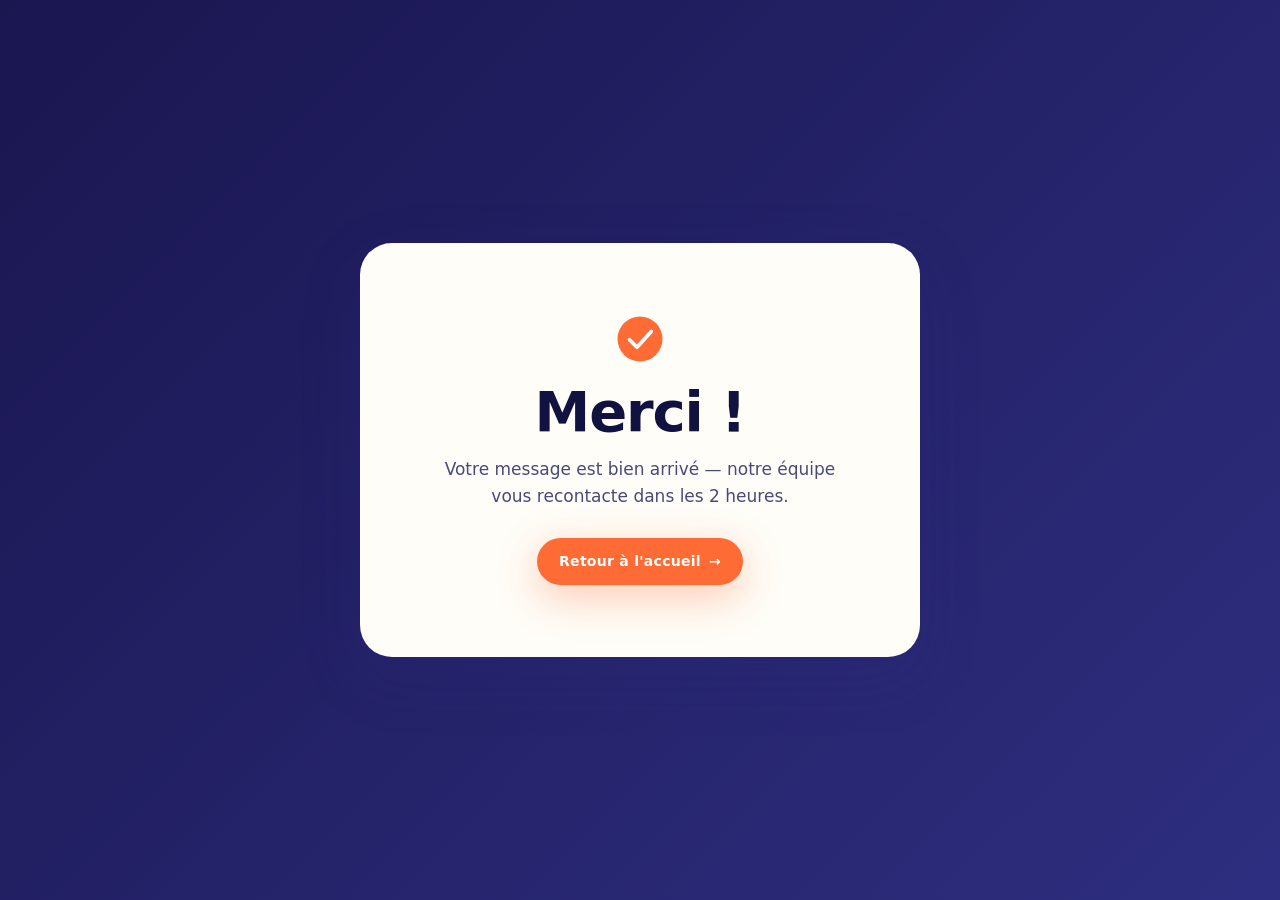
<file: merci.html>
<!doctype html>
<html lang="fr">
<head>
  <meta charset="utf-8" />
  <meta name="viewport" content="width=device-width, initial-scale=1" />
  <title>Merci — Namqa Studio</title>
  <meta name="theme-color" content="#2E2E80" />
  <link rel="icon" href="assets/images/favicon.svg" type="image/svg+xml" />
  <link rel="stylesheet" href="assets/css/styles.css" />
</head>
<body>
  <main class="thankyou">
    <div class="thankyou__card">
      <div class="thankyou__check" aria-hidden="true">
        <svg viewBox="0 0 64 64" width="48" height="48">
          <circle cx="32" cy="32" r="30" fill="#FF6B35"/>
          <path d="M18 33 L28 43 L47 22" fill="none" stroke="#FFFFFF" stroke-width="5" stroke-linecap="round" stroke-linejoin="round"/>
        </svg>
      </div>
      <h1>Merci !</h1>
      <p>Votre message est bien arrivé — notre équipe vous recontacte dans les 2&nbsp;heures.</p>
      <a href="/" class="btn btn--primary">Retour à l'accueil <span class="btn__arrow">→</span></a>
    </div>
  </main>
  <style>
    .thankyou { min-height: 100vh; display: grid; place-items: center;
      background: linear-gradient(135deg, var(--violet-deeper) 0%, var(--violet) 100%);
      padding: 24px; }
    .thankyou__card { background: var(--cream); border-radius: var(--radius-lg);
      padding: clamp(40px, 6vw, 72px); max-width: 560px; text-align: center;
      box-shadow: var(--shadow-lg); }
    .thankyou__check { display: inline-flex; margin-bottom: 20px; }
    .thankyou h1 { font-family: var(--font-display); font-size: clamp(40px, 5vw, 56px);
      color: var(--ink); margin-bottom: 14px; }
    .thankyou p { color: var(--ink-soft); font-size: 17px; line-height: 1.6;
      margin-bottom: 28px; }
  </style>
</body>
</html>
</file>
<file: assets/css/styles.css>
/* ======================================================
   NAMQA STUDIO — Programme de fidélité
   DA: Indigo profond + Halo violet + Orange vif + Blanc cassé
   ====================================================== */

:root {
  /* Colors — Deep indigo/violet as brand base */
  --violet: #2E2E80;           /* indigo primary (brand) */
  --violet-dark: #25206B;      /* deep indigo (hero background) */
  --violet-deeper: #1A1650;    /* deepest indigo (footer / richest fill) */
  --violet-light: #4F4FC9;     /* lighter violet (secondary, halo) */
  --violet-soft: #E8E5FF;      /* soft violet tint */

  /* Accent = vivid orange (CTAs, highlights, title accents) */
  --orange: #FF6B35;           /* vivid orange */
  --orange-dark: #E85420;      /* darker orange */
  --orange-soft: #FFE4D9;      /* soft orange tint */

  /* Neutrals */
  --cream: #FEFDF7;            /* off-white */
  --cream-dark: #F7F5EC;       /* slightly darker off-white */
  --ink: #121240;              /* primary text */
  --ink-soft: #4A4A7A;         /* secondary text */
  --white: #FFFFFF;

  /* Typography */
  --font-display: 'Space Grotesk', 'Satoshi', system-ui, sans-serif;
  --font-body: 'Inter', system-ui, sans-serif;

  /* Spacing */
  --container: min(1240px, calc(100% - 48px));
  --radius-sm: 10px;
  --radius-md: 20px;
  --radius-lg: 32px;
  --radius-pill: 999px;

  /* Motion */
  --ease-out: cubic-bezier(0.16, 1, 0.3, 1);
  --ease-in-out: cubic-bezier(0.4, 0, 0.2, 1);
  --transition: 180ms var(--ease-out);

  /* Shadows */
  --shadow-sm: 0 2px 8px rgba(46, 46, 128, 0.08);
  --shadow-md: 0 8px 32px rgba(46, 46, 128, 0.12);
  --shadow-lg: 0 20px 60px rgba(46, 46, 128, 0.18);
  --shadow-orange: 0 12px 40px rgba(255, 107, 53, 0.35);
}

* { box-sizing: border-box; margin: 0; padding: 0; }

html { scroll-behavior: smooth; }

body {
  font-family: var(--font-body);
  color: var(--ink);
  background: var(--cream);
  font-size: 16px;
  line-height: 1.6;
  -webkit-font-smoothing: antialiased;
  -moz-osx-font-smoothing: grayscale;
  overflow-x: hidden;
}

img { max-width: 100%; display: block; }
a { color: inherit; text-decoration: none; }
button { font: inherit; border: none; background: none; cursor: pointer; color: inherit; }

/* Typography base */
h1, h2, h3, h4 {
  font-family: var(--font-display);
  font-weight: 700;
  letter-spacing: -0.02em;
  line-height: 1.05;
}

.eyebrow {
  display: inline-block;
  font-family: var(--font-display);
  font-size: 13px;
  font-weight: 600;
  letter-spacing: 0.15em;
  text-transform: uppercase;
  color: var(--orange);
}

/* Container */
.container { width: var(--container); margin-inline: auto; }

/* ===== NAVIGATION ===== */
.nav {
  position: fixed;
  top: 16px;
  left: 50%;
  transform: translateX(-50%);
  width: var(--container);
  max-width: 1240px;
  z-index: 100;
  background: rgba(255, 255, 255, 0.85);
  backdrop-filter: blur(20px) saturate(180%);
  -webkit-backdrop-filter: blur(20px) saturate(180%);
  border: 1px solid rgba(46, 43, 122, 0.08);
  border-radius: var(--radius-pill);
  padding: 10px 14px 10px 24px;
  display: flex;
  align-items: center;
  justify-content: space-between;
  gap: 24px;
  transition: transform 0.4s var(--ease-out), box-shadow 0.3s var(--ease-out);
  box-shadow: var(--shadow-sm);
}

.nav--hidden { transform: translateX(-50%) translateY(-120%); }

.nav__logo {
  display: flex;
  align-items: center;
  gap: 8px;
  flex-shrink: 0;
}

.nav__logo img { height: 34px; width: auto; }

.nav__menu {
  display: flex;
  gap: 4px;
  list-style: none;
}

.nav__menu a {
  display: block;
  padding: 8px 14px;
  font-size: 14px;
  font-weight: 500;
  color: var(--ink-soft);
  border-radius: var(--radius-pill);
  transition: background var(--transition), color var(--transition);
}

.nav__menu a:hover { color: var(--violet); background: var(--violet-soft); }

.nav__actions { display: flex; align-items: center; gap: 10px; }

.nav__phone {
  display: flex;
  align-items: center;
  gap: 6px;
  font-size: 14px;
  font-weight: 500;
  color: var(--ink-soft);
  padding: 8px 12px;
}

.nav__phone:hover { color: var(--violet); }

.btn {
  display: inline-flex;
  align-items: center;
  gap: 8px;
  padding: 12px 22px;
  font-family: var(--font-display);
  font-size: 14px;
  font-weight: 600;
  letter-spacing: 0.02em;
  border-radius: var(--radius-pill);
  transition: transform var(--transition), box-shadow var(--transition), background var(--transition);
  cursor: pointer;
  white-space: nowrap;
}

.btn--primary {
  background: var(--orange);
  color: var(--white);
  box-shadow: var(--shadow-orange);
}

.btn--primary:hover { transform: translateY(-2px); background: var(--orange-dark); box-shadow: 0 16px 48px rgba(255, 107, 61, 0.45); }
.btn--primary:active { transform: translateY(0); }

.btn--white {
  background: var(--white);
  color: var(--ink);
  box-shadow: var(--shadow-sm);
}
.btn--white:hover { transform: translateY(-2px); box-shadow: var(--shadow-md); }

.btn--ghost {
  background: rgba(255, 255, 255, 0.1);
  color: var(--white);
  backdrop-filter: blur(10px);
  border: 1px solid rgba(255, 255, 255, 0.25);
}
.btn--ghost:hover { background: rgba(255, 255, 255, 0.18); transform: translateY(-2px); }

.btn--lg { padding: 16px 28px; font-size: 15px; }

.btn__arrow {
  transition: transform var(--transition);
  display: inline-block;
}
.btn:hover .btn__arrow { transform: translateX(4px); }

/* ===== HERO ===== */
.hero {
  position: relative;
  padding: 120px 0 80px;
  margin: 0 16px;
  background: radial-gradient(ellipse at top right, var(--violet-light) 0%, var(--violet) 35%, var(--violet-dark) 80%);
  border-radius: var(--radius-lg);
  overflow: hidden;
  color: var(--white);
  min-height: 720px;
}

.hero::before {
  content: '';
  position: absolute;
  inset: 0;
  background:
    radial-gradient(circle at 20% 20%, rgba(255, 107, 61, 0.15) 0%, transparent 40%),
    radial-gradient(circle at 80% 80%, rgba(101, 97, 214, 0.3) 0%, transparent 50%);
  pointer-events: none;
}

.hero::after {
  content: '';
  position: absolute;
  inset: 0;
  background-image:
    radial-gradient(circle at 1px 1px, rgba(255, 255, 255, 0.08) 1px, transparent 0);
  background-size: 32px 32px;
  opacity: 0.5;
  pointer-events: none;
}

.hero__grid {
  position: relative;
  display: grid;
  grid-template-columns: 1.2fr 0.9fr;
  gap: 48px;
  align-items: center;
  z-index: 2;
}

.hero__eyebrow {
  color: var(--orange);
  margin-bottom: 20px;
}

.hero__title {
  font-size: clamp(44px, 6.5vw, 88px);
  font-weight: 700;
  line-height: 0.98;
  letter-spacing: -0.035em;
  margin-bottom: 28px;
}

.hero__title .accent {
  color: var(--orange);
  font-style: italic;
  font-family: 'Space Grotesk', serif;
  position: relative;
  display: inline-block;
}

.hero__title .accent::after {
  content: '';
  position: absolute;
  left: 0;
  right: 0;
  bottom: 4px;
  height: 10px;
  background: rgba(255, 107, 61, 0.25);
  z-index: -1;
  border-radius: 6px;
}

.hero__bullets {
  list-style: none;
  margin-bottom: 36px;
  display: flex;
  flex-direction: column;
  gap: 14px;
}

.hero__bullets li {
  display: flex;
  align-items: flex-start;
  gap: 12px;
  font-size: 17px;
  color: rgba(255, 255, 255, 0.92);
  font-weight: 400;
}

.hero__bullets .check {
  flex-shrink: 0;
  width: 26px;
  height: 26px;
  border-radius: 50%;
  background: var(--orange);
  color: white;
  display: inline-flex;
  align-items: center;
  justify-content: center;
  margin-top: 2px;
}

.hero__ctas { display: flex; gap: 12px; flex-wrap: wrap; }

/* Phone 3D scene */
.hero__phone {
  position: relative;
  height: 680px;
  width: 100%;
  display: flex;
  align-items: center;
  justify-content: center;
}

#phone-canvas {
  width: 100%;
  height: 100%;
  touch-action: none;
  cursor: grab;
}
#phone-canvas:active { cursor: grabbing; }

.hero__hint {
  position: absolute;
  bottom: 10px;
  left: 50%;
  transform: translateX(-50%);
  font-size: 12px;
  color: rgba(255, 255, 255, 0.6);
  display: flex;
  align-items: center;
  gap: 6px;
  padding: 6px 14px;
  background: rgba(255, 255, 255, 0.08);
  border-radius: var(--radius-pill);
  backdrop-filter: blur(8px);
  animation: hint-pulse 2.4s ease-in-out infinite;
}

@keyframes hint-pulse {
  0%, 100% { opacity: 0.7; }
  50% { opacity: 1; }
}

/* iOS-style push notification */
.hero__notif {
  position: absolute;
  top: 6%;
  left: 2%;
  --fl-tx: 0;
  transform: translateX(0);
  background: rgba(255, 255, 255, 0.92);
  backdrop-filter: blur(20px) saturate(1.8);
  -webkit-backdrop-filter: blur(20px) saturate(1.8);
  color: var(--ink);
  padding: 12px 14px 12px 12px;
  border-radius: 20px;
  box-shadow:
    0 10px 32px rgba(0, 0, 0, 0.18),
    0 2px 6px rgba(0, 0, 0, 0.08),
    inset 0 0 0 0.5px rgba(255, 255, 255, 0.9);
  display: flex;
  align-items: center;
  gap: 10px;
  font-family: -apple-system, "SF Pro Display", "SF Pro Text", Inter, sans-serif;
  z-index: 3;
  animation: float-ios 5s ease-in-out infinite;
  max-width: 268px;
  min-width: 240px;
}

@keyframes float-ios {
  0%, 100% { transform: translate(var(--fl-tx, 0), 0); }
  50% { transform: translate(var(--fl-tx, 0), -6px); }
}

.hero__notif__icon {
  width: 38px; height: 38px;
  min-width: 38px;
  background: linear-gradient(135deg, #FF8A5C, #FF6B35);
  border-radius: 10px;
  display: flex; align-items: center; justify-content: center;
  color: white;
  box-shadow: 0 2px 8px rgba(255, 107, 53, 0.35);
}
.hero__notif__icon svg,
.hero__notif__icon i {
  width: 20px;
  height: 20px;
  stroke-width: 2.4;
}

.hero__notif > div:not(.hero__notif__icon) {
  display: flex;
  flex-direction: column;
  gap: 1px;
  flex: 1;
  min-width: 0;
  position: relative;
}
.hero__notif__title {
  font-size: 12px;
  color: rgba(30, 30, 44, 0.55);
  font-weight: 700;
  letter-spacing: 0.02em;
  text-transform: none;
  padding-right: 70px;
}
.hero__notif > div:not(.hero__notif__icon)::after {
  content: 'maintenant';
  position: absolute;
  top: 0;
  right: 0;
  font-size: 12px;
  color: rgba(30, 30, 44, 0.45);
  font-weight: 400;
}
.hero__notif__text {
  font-weight: 600;
  font-size: 15px;
  letter-spacing: -0.015em;
  color: var(--ink);
  line-height: 1.2;
}

/* ===== Annotations « scribble » style (flèches manuscrites) ===== */
.hero__note {
  position: absolute;
  z-index: 4;
  display: flex;
  align-items: flex-start;
  gap: 4px;
  color: #FFD9B8;
  font-family: 'Caveat', 'Kalam', 'Bradley Hand', cursive;
  line-height: 1.1;
  font-size: 22px;
  pointer-events: none;
  max-width: 210px;
}
.hero__note__text {
  display: inline-block;
  color: rgba(255, 255, 255, 0.92);
  font-weight: 500;
  letter-spacing: 0.01em;
}
.hero__note__text strong {
  display: inline-block;
  color: #FFB156;
  font-weight: 700;
  font-size: 26px;
  margin-top: 2px;
}
.hero__note__text em {
  display: block;
  font-style: italic;
  color: rgba(255, 255, 255, 0.7);
  font-size: 18px;
  margin-top: 4px;
}
.hero__note__arrow {
  width: 96px;
  height: 64px;
  color: #FF8A5C;
  filter: drop-shadow(0 2px 6px rgba(255, 107, 53, 0.35));
  flex-shrink: 0;
}

/* Annotation gauche : pointe pile sur la carte Bernard Arnault */
.hero__note--left {
  top: 22%;
  left: -4%;
  flex-direction: column;
  align-items: flex-start;
  text-align: left;
}
.hero__note--left .hero__note__arrow {
  width: 110px;
  height: 78px;
  margin-left: 70px;
  margin-top: -4px;
}

/* Annotation droite : pointe pile sur le code-barres */
.hero__note--right {
  top: 36%;
  right: -6%;
  flex-direction: column;
  align-items: flex-end;
  text-align: right;
}
.hero__note--right .hero__note__arrow {
  width: 110px;
  height: 56px;
  margin-right: 50px;
  margin-top: -2px;
  order: 2;
}
.hero__note--right .hero__note__text { order: 1; margin-bottom: -2px; }

@media (max-width: 900px) {
  .hero__note { display: none; }
}

.hero__badge {
  position: absolute;
  bottom: 8%;
  left: 4%;
  --fl-tx: 0%;
  background: rgba(255, 255, 255, 0.92);
  backdrop-filter: blur(20px) saturate(1.8);
  -webkit-backdrop-filter: blur(20px) saturate(1.8);
  color: var(--ink);
  padding: 12px 16px;
  border-radius: 20px;
  box-shadow:
    0 10px 32px rgba(0, 0, 0, 0.18),
    0 2px 6px rgba(0, 0, 0, 0.08),
    inset 0 0 0 0.5px rgba(255, 255, 255, 0.9);
  z-index: 3;
  font-family: -apple-system, "SF Pro Display", "SF Pro Text", Inter, sans-serif;
  animation: float-ios 6s ease-in-out infinite;
  animation-delay: -2s;
  min-width: 200px;
}

.hero__badge__label {
  font-size: 12px;
  color: rgba(30, 30, 44, 0.55);
  font-weight: 700;
  letter-spacing: 0.02em;
  text-transform: uppercase;
  margin-bottom: 2px;
}
.hero__badge__value {
  font-family: var(--font-display);
  font-weight: 800;
  font-size: 22px;
  color: var(--ink);
  letter-spacing: -0.015em;
}
.hero__badge__value .unit { color: var(--orange); font-size: 14px; margin-left: 4px; font-weight: 700; }


/* ===== LOGOS MARQUEE ===== */
.logos {
  padding: 60px 0;
  background: var(--cream);
  overflow: hidden;
}

.logos__label {
  text-align: center;
  font-family: var(--font-display);
  font-size: 13px;
  font-weight: 600;
  letter-spacing: 0.15em;
  text-transform: uppercase;
  color: var(--ink-soft);
  margin-bottom: 32px;
}

.logos__label strong { color: var(--violet); }

.marquee {
  display: flex;
  overflow: hidden;
  mask-image: linear-gradient(90deg, transparent, black 10%, black 90%, transparent);
  -webkit-mask-image: linear-gradient(90deg, transparent, black 10%, black 90%, transparent);
}

.marquee__track {
  display: flex;
  gap: 64px;
  animation: scroll-x 45s linear infinite;
  flex-shrink: 0;
  padding-right: 64px;
}

.marquee__track:hover { animation-play-state: paused; }

@keyframes scroll-x {
  from { transform: translateX(0); }
  to { transform: translateX(-50%); }
}

.marquee__item {
  font-family: var(--font-display);
  font-size: 22px;
  font-weight: 700;
  color: var(--violet);
  opacity: 0.6;
  white-space: nowrap;
  letter-spacing: -0.02em;
  transition: opacity var(--transition);
}
.marquee__item:hover { opacity: 1; }

/* ===== SECTION GENERIC ===== */
section { position: relative; }

.section {
  padding: clamp(56px, 7vw, 96px) 0;
}

.section--cream { background: var(--cream); }
.section--white { background: var(--white); }
.section--violet { background: var(--violet); color: var(--white); }

.section__head {
  text-align: center;
  max-width: 720px;
  margin: 0 auto 44px;
}

.section__title {
  font-size: clamp(32px, 4.5vw, 56px);
  font-weight: 700;
  letter-spacing: -0.03em;
  line-height: 1.05;
  margin-bottom: 16px;
}

.section__subtitle {
  font-size: 18px;
  color: var(--ink-soft);
  line-height: 1.6;
}

.section--violet .section__subtitle { color: rgba(255, 255, 255, 0.75); }

/* ===== FEATURES GRID ===== */
.features {
  display: grid;
  grid-template-columns: repeat(4, 1fr);
  gap: 20px;
}

.feature {
  background: var(--white);
  padding: 36px 28px;
  border-radius: var(--radius-md);
  border: 1px solid rgba(46, 43, 122, 0.06);
  transition: transform 0.3s var(--ease-out), box-shadow 0.3s var(--ease-out), border-color var(--transition);
  position: relative;
  overflow: hidden;
}

.feature:hover {
  transform: translateY(-6px);
  box-shadow: var(--shadow-md);
  border-color: var(--orange);
}

.feature::before {
  content: '';
  position: absolute;
  top: 0; left: 0;
  width: 0; height: 3px;
  background: var(--orange);
  transition: width 0.4s var(--ease-out);
}

.feature:hover::before { width: 100%; }

.feature__icon {
  width: 56px;
  height: 56px;
  background: var(--violet-soft);
  border-radius: 14px;
  display: flex;
  align-items: center;
  justify-content: center;
  color: var(--violet);
  margin-bottom: 22px;
  transition: background var(--transition), color var(--transition), transform var(--transition);
}

.feature:hover .feature__icon {
  background: var(--orange);
  color: var(--white);
  transform: rotate(-6deg) scale(1.08);
}

.feature__title {
  font-size: 18px;
  font-weight: 700;
  text-transform: uppercase;
  letter-spacing: 0.02em;
  margin-bottom: 10px;
  color: var(--ink);
}

.feature__text {
  font-size: 15px;
  color: var(--ink-soft);
  line-height: 1.55;
}

/* ===== BENEFITS (Accordion-like with sticky) ===== */
.benefits {
  display: grid;
  grid-template-columns: 1fr 1fr;
  gap: 80px;
}

.benefits__sticky {
  position: sticky;
  top: 100px;
  height: 520px;
  display: flex;
  align-items: center;
  justify-content: center;
}

.benefits__visual {
  position: relative;
  width: 100%;
  height: 100%;
  border-radius: var(--radius-lg);
  overflow: hidden;
  background: linear-gradient(135deg, var(--violet) 0%, var(--violet-dark) 100%);
  display: flex;
  align-items: center;
  justify-content: center;
}

.benefits__visual img {
  width: 100%;
  height: 100%;
  object-fit: cover;
  opacity: 0;
  position: absolute;
  inset: 0;
  transition: opacity 0.6s var(--ease-out);
}

.benefits__visual img.active { opacity: 1; }

.benefits__visual .b-illus {
  position: absolute;
  inset: 0;
  display: flex;
  align-items: center;
  justify-content: center;
  opacity: 0;
  transition: opacity 0.6s var(--ease-out);
}

.benefits__visual .b-illus.active { opacity: 1; }

.benefits__list {
  display: flex;
  flex-direction: column;
  gap: 20px;
}

.benefit {
  padding: 32px;
  border-radius: var(--radius-md);
  background: var(--white);
  border: 2px solid transparent;
  cursor: pointer;
  transition: border-color 0.3s var(--ease-out), box-shadow 0.3s var(--ease-out);
}

.benefit:hover { border-color: var(--violet-soft); }

.benefit.active {
  border-color: var(--orange);
  box-shadow: var(--shadow-md);
}

.benefit__number {
  font-family: var(--font-display);
  font-size: 14px;
  font-weight: 700;
  color: var(--orange);
  letter-spacing: 0.1em;
  margin-bottom: 8px;
}

.benefit__title {
  font-size: 22px;
  font-weight: 700;
  text-transform: uppercase;
  letter-spacing: 0.01em;
  margin-bottom: 10px;
}

.benefit__text {
  font-size: 15px;
  color: var(--ink-soft);
  line-height: 1.55;
}

/* ===== PRICING ===== */
.pricing {
  display: grid;
  grid-template-columns: repeat(3, 1fr);
  gap: 24px;
  align-items: stretch;
}

.price-card {
  background: var(--white);
  padding: 40px 32px;
  border-radius: var(--radius-md);
  border: 2px solid rgba(46, 43, 122, 0.08);
  position: relative;
  transition: transform 0.4s var(--ease-out), box-shadow 0.4s var(--ease-out), border-color 0.3s;
  display: flex;
  flex-direction: column;
}

.price-card:hover {
  transform: translateY(-8px);
  box-shadow: var(--shadow-lg);
  border-color: var(--orange);
}

.price-card--featured {
  background: linear-gradient(160deg, var(--violet) 0%, var(--violet-dark) 100%);
  color: var(--white);
  border-color: var(--violet);
  transform: scale(1.03);
}

.price-card--featured:hover {
  transform: scale(1.03) translateY(-8px);
  border-color: var(--orange);
}

.price-card__tag {
  position: absolute;
  top: -14px;
  left: 50%;
  transform: translateX(-50%);
  background: var(--orange);
  color: white;
  font-family: var(--font-display);
  font-size: 12px;
  font-weight: 600;
  letter-spacing: 0.1em;
  text-transform: uppercase;
  padding: 6px 16px;
  border-radius: var(--radius-pill);
  box-shadow: var(--shadow-orange);
}

.price-card__name {
  font-family: var(--font-display);
  font-size: 14px;
  font-weight: 600;
  letter-spacing: 0.15em;
  text-transform: uppercase;
  color: var(--orange);
  margin-bottom: 8px;
}

.price-card__subtitle {
  font-size: 14px;
  color: var(--ink-soft);
  margin-bottom: 28px;
}

.price-card--featured .price-card__subtitle { color: rgba(255, 255, 255, 0.7); }

.price-card__price {
  display: flex;
  align-items: baseline;
  gap: 4px;
  margin-bottom: 28px;
}

.price-card__amount {
  font-family: var(--font-display);
  font-size: 72px;
  font-weight: 700;
  color: var(--orange);
  letter-spacing: -0.04em;
  line-height: 1;
}

.price-card__period {
  font-size: 15px;
  color: var(--ink-soft);
  font-weight: 500;
}

.price-card--featured .price-card__period { color: rgba(255, 255, 255, 0.7); }

.price-card__price--custom {
  display: flex;
  align-items: baseline;
  margin-bottom: 24px;
  padding: 4px 0;
}
.price-card__custom {
  font-family: var(--font-display);
  font-size: 48px;
  font-weight: 700;
  letter-spacing: -0.02em;
  line-height: 1;
  color: var(--violet);
}
.price-card--featured .price-card__custom { color: var(--white); }

.price-card__features {
  list-style: none;
  display: flex;
  flex-direction: column;
  gap: 12px;
  margin-bottom: 32px;
  flex: 1;
}

.price-card__features li {
  display: flex;
  align-items: flex-start;
  gap: 10px;
  font-size: 15px;
}

.price-card__features .check {
  flex-shrink: 0;
  width: 22px; height: 22px;
  border-radius: 50%;
  background: var(--orange-soft);
  color: var(--orange);
  display: inline-flex;
  align-items: center;
  justify-content: center;
  margin-top: 2px;
}

.price-card--featured .price-card__features .check {
  background: rgba(255, 107, 61, 0.2);
}

/* ===== CTA BANNER ===== */
.cta-banner {
  position: relative;
  padding: 120px 24px;
  margin: 0 16px;
  border-radius: var(--radius-lg);
  background:
    linear-gradient(135deg, rgba(31, 29, 94, 0.85), rgba(46, 43, 122, 0.75)),
    url('../images/banner-bg.jpg') center/cover;
  color: var(--white);
  text-align: center;
  overflow: hidden;
}

.cta-banner h2 {
  font-size: clamp(36px, 6vw, 72px);
  max-width: 900px;
  margin: 0 auto 32px;
  line-height: 1.05;
}

/* ===== HOW IT WORKS ===== */
.steps {
  display: grid;
  grid-template-columns: repeat(3, 1fr);
  gap: 32px;
  position: relative;
}

.steps::before {
  content: '';
  position: absolute;
  top: 48px;
  left: 12%;
  right: 12%;
  height: 2px;
  background: repeating-linear-gradient(to right, var(--orange) 0 8px, transparent 8px 16px);
  z-index: 0;
}

.step {
  background: var(--white);
  padding: 36px 28px;
  border-radius: var(--radius-md);
  position: relative;
  z-index: 1;
  text-align: center;
  border: 1px solid rgba(46, 43, 122, 0.06);
  transition: transform 0.3s var(--ease-out), box-shadow 0.3s var(--ease-out);
}

.step:hover { transform: translateY(-6px); box-shadow: var(--shadow-md); }

.step__num {
  width: 72px;
  height: 72px;
  background: linear-gradient(135deg, var(--orange) 0%, #FF8C66 100%);
  color: white;
  font-family: var(--font-display);
  font-size: 28px;
  font-weight: 700;
  border-radius: 50%;
  display: inline-flex;
  align-items: center;
  justify-content: center;
  margin-bottom: 20px;
  box-shadow: var(--shadow-orange);
}

.step__title {
  font-size: 18px;
  font-weight: 700;
  text-transform: uppercase;
  letter-spacing: 0.01em;
  margin-bottom: 12px;
}

.step__text {
  font-size: 15px;
  color: var(--ink-soft);
  line-height: 1.55;
}

/* ===== TESTIMONIALS ===== */
.testimonials {
  position: relative;
  overflow: hidden;
}

.testimonials__track {
  display: flex;
  gap: 24px;
  overflow-x: auto;
  scroll-snap-type: x mandatory;
  padding: 4px 4px 40px;
  scrollbar-width: none;
}
.testimonials__track::-webkit-scrollbar { display: none; }

.testimonial {
  flex: 0 0 calc((100% - 48px) / 3);
  background: var(--white);
  padding: 32px;
  border-radius: var(--radius-md);
  scroll-snap-align: start;
  border: 1px solid rgba(46, 43, 122, 0.06);
  display: flex;
  flex-direction: column;
  gap: 20px;
  transition: transform 0.3s var(--ease-out), box-shadow 0.3s var(--ease-out);
}

.testimonial:hover {
  transform: translateY(-4px);
  box-shadow: var(--shadow-md);
}

.testimonial__quote {
  font-size: 16px;
  line-height: 1.55;
  color: var(--ink);
  flex: 1;
}

.testimonial__quote::before {
  content: '"';
  display: block;
  font-family: var(--font-display);
  font-size: 56px;
  line-height: 0.6;
  color: var(--orange);
  margin-bottom: 10px;
}

.testimonial__author {
  display: flex;
  align-items: center;
  gap: 12px;
  padding-top: 20px;
  border-top: 1px solid var(--violet-soft);
}

.testimonial__avatar {
  width: 44px; height: 44px;
  border-radius: 50%;
  background: linear-gradient(135deg, var(--violet) 0%, var(--violet-light) 100%);
  color: white;
  display: flex;
  align-items: center;
  justify-content: center;
  font-family: var(--font-display);
  font-weight: 700;
  font-size: 15px;
  flex-shrink: 0;
}

.testimonial__brand {
  font-family: var(--font-display);
  font-size: 14px;
  font-weight: 700;
  text-transform: uppercase;
  letter-spacing: 0.05em;
  color: var(--violet);
}

.testimonial__role {
  font-size: 12px;
  color: var(--ink-soft);
}

.testimonials__controls {
  display: flex;
  justify-content: center;
  gap: 12px;
  margin-top: 16px;
}

.carousel-btn {
  width: 44px; height: 44px;
  border-radius: 50%;
  background: var(--white);
  border: 1px solid var(--violet-soft);
  color: var(--violet);
  display: inline-flex;
  align-items: center;
  justify-content: center;
  transition: background var(--transition), color var(--transition), transform var(--transition);
}

.carousel-btn:hover { background: var(--orange); color: white; border-color: var(--orange); transform: translateY(-2px); }

/* ===== REVIEWS ===== */
.reviews-hero {
  text-align: center;
  margin-bottom: 48px;
  color: var(--white);
}

.reviews-hero__rating {
  font-family: var(--font-display);
  font-size: 96px;
  font-weight: 700;
  line-height: 1;
  background: linear-gradient(135deg, var(--orange) 0%, #FFB894 100%);
  -webkit-background-clip: text;
  background-clip: text;
  -webkit-text-fill-color: transparent;
  margin-bottom: 12px;
}

.reviews-hero__stars {
  color: var(--orange);
  font-size: 28px;
  margin-bottom: 12px;
  letter-spacing: 4px;
}

.reviews-hero__label {
  font-size: 14px;
  letter-spacing: 0.1em;
  text-transform: uppercase;
  color: rgba(255, 255, 255, 0.7);
}

/* ===== FAQ ===== */
.faq { max-width: 860px; margin: 0 auto; }

.faq-item {
  border-bottom: 1px solid var(--violet-soft);
  padding: 0;
}

.faq-item summary {
  list-style: none;
  padding: 24px 0;
  display: flex;
  align-items: center;
  justify-content: space-between;
  gap: 20px;
  cursor: pointer;
  font-family: var(--font-display);
  font-size: 18px;
  font-weight: 600;
  letter-spacing: 0.01em;
  color: var(--ink);
  transition: color var(--transition);
}

.faq-item summary::-webkit-details-marker { display: none; }
.faq-item summary:hover { color: var(--orange); }

.faq-item__icon {
  flex-shrink: 0;
  width: 32px;
  height: 32px;
  border-radius: 50%;
  background: var(--violet-soft);
  color: var(--violet);
  display: inline-flex;
  align-items: center;
  justify-content: center;
  transition: transform 0.3s var(--ease-out), background var(--transition), color var(--transition);
}

.faq-item[open] .faq-item__icon {
  transform: rotate(45deg);
  background: var(--orange);
  color: white;
}

.faq-item__content {
  padding: 0 0 24px;
  color: var(--ink-soft);
  font-size: 16px;
  line-height: 1.6;
  max-width: 720px;
}

.faq-item[open] .faq-item__content {
  animation: faq-open 0.4s var(--ease-out);
}

@keyframes faq-open {
  from { opacity: 0; transform: translateY(-8px); }
  to { opacity: 1; transform: translateY(0); }
}

/* ===== FINAL CTA ===== */
.final-cta {
  margin: 0 16px;
  padding: clamp(64px, 8vw, 110px) 24px;
  border-radius: var(--radius-lg);
  background: linear-gradient(135deg, var(--violet-deeper) 0%, var(--violet) 100%);
  color: var(--white);
  text-align: center;
  position: relative;
  overflow: hidden;
}

.final-cta::before {
  content: '';
  position: absolute;
  inset: 0;
  background:
    radial-gradient(circle at 30% 50%, rgba(255, 107, 61, 0.18) 0%, transparent 50%),
    radial-gradient(circle at 70% 50%, rgba(101, 97, 214, 0.25) 0%, transparent 50%);
  pointer-events: none;
}

.final-cta h2 {
  position: relative;
  font-size: clamp(36px, 5.5vw, 72px);
  max-width: 980px;
  margin: 0 auto 36px;
  line-height: 1.05;
}

.final-cta .btn { position: relative; }

/* ===== CONTACT SECTION ===== */
.contact-section {
  padding: clamp(48px, 6vw, 80px) 16px;
  background: var(--cream);
}
.contact-section__inner {
  position: relative;
  margin: 0 auto;
  max-width: 1240px;
  padding: clamp(56px, 7vw, 110px) clamp(24px, 4vw, 72px);
  border-radius: var(--radius-lg);
  background: linear-gradient(135deg, var(--violet-deeper) 0%, var(--violet) 100%);
  color: var(--white);
  overflow: hidden;
  isolation: isolate;
}
.contact-section__inner::before {
  content: '';
  position: absolute;
  inset: 0;
  background:
    radial-gradient(circle at 25% 35%, rgba(255, 107, 53, 0.28) 0%, transparent 55%),
    radial-gradient(circle at 80% 70%, rgba(101, 97, 214, 0.35) 0%, transparent 55%);
  pointer-events: none;
  z-index: -1;
}

.contact-grid {
  display: grid;
  grid-template-columns: 1fr 1.15fr;
  gap: clamp(40px, 5vw, 80px);
  align-items: start;
}

.contact-intro__title {
  font-family: var(--font-display);
  font-size: clamp(32px, 3.8vw, 52px);
  font-weight: 800;
  line-height: 1.05;
  letter-spacing: -0.02em;
  color: var(--white);
  text-transform: uppercase;
  margin-bottom: 20px;
  display: block;
}
.contact-intro__title span { display: block; }
.contact-intro__title .contact-intro__soft {
  color: var(--orange);
  font-weight: 800;
  text-transform: uppercase;
}
.contact-intro__sub {
  font-size: 17px;
  color: rgba(255, 255, 255, 0.78);
  line-height: 1.65;
  max-width: 440px;
}

.contact-form {
  background: var(--white);
  border-radius: var(--radius-lg);
  padding: clamp(28px, 3.5vw, 44px);
  box-shadow: 0 30px 80px -30px rgba(0, 0, 0, 0.5), 0 10px 30px -10px rgba(0, 0, 0, 0.3);
  border: 1px solid rgba(255, 255, 255, 0.08);
  display: flex;
  flex-direction: column;
  gap: 22px;
}

.contact-form__row {
  display: grid;
  gap: 18px;
}
.contact-form__row--3 { grid-template-columns: 1fr 1fr 1fr; }
.contact-form__row--2 { grid-template-columns: 1fr 1fr; }

.field { display: flex; flex-direction: column; gap: 7px; min-width: 0; }
.field label {
  font-family: var(--font-display);
  font-size: 13.5px;
  font-weight: 700;
  color: var(--ink);
  letter-spacing: 0.01em;
}
.field .req { color: var(--orange); margin-left: 2px; }

.field input,
.field select,
.field textarea {
  width: 100%;
  font: inherit;
  font-family: var(--font-body);
  font-size: 15px;
  color: var(--ink);
  padding: 13px 16px;
  border-radius: 14px;
  border: 1.5px solid rgba(46, 46, 128, 0.14);
  background: var(--cream);
  transition: border-color var(--transition), box-shadow var(--transition), background var(--transition);
  outline: none;
}
.field textarea { resize: vertical; min-height: 110px; }
.field input::placeholder,
.field textarea::placeholder { color: rgba(74, 74, 122, 0.5); }

.field input:hover,
.field select:hover,
.field textarea:hover { border-color: rgba(46, 46, 128, 0.28); }

.field input:focus,
.field select:focus,
.field textarea:focus {
  border-color: var(--violet);
  background: var(--white);
  box-shadow: 0 0 0 4px rgba(46, 46, 128, 0.10);
}

/* Custom select arrow */
.select-wrap {
  position: relative;
  width: 100%;
}
.select-wrap::after {
  content: "";
  position: absolute;
  right: 18px; top: 50%;
  width: 10px; height: 10px;
  border-right: 2px solid var(--ink-soft);
  border-bottom: 2px solid var(--ink-soft);
  transform: translateY(-70%) rotate(45deg);
  pointer-events: none;
}
.select-wrap select {
  appearance: none;
  -webkit-appearance: none;
  padding-right: 44px;
  cursor: pointer;
}

.phone-row {
  display: grid;
  grid-template-columns: 180px 1fr;
  gap: 10px;
}
.select-wrap--country { width: 100%; }
.select-wrap--country select { padding-right: 38px; }

.btn--submit {
  margin-top: 8px;
  align-self: flex-start;
  text-transform: uppercase;
  letter-spacing: 0.06em;
  font-weight: 700;
  font-size: 14px;
  padding: 16px 32px;
}
.contact-form__note {
  font-size: 13px;
  color: var(--ink-soft);
  margin-top: -6px;
}

.visually-hidden {
  position: absolute; width: 1px; height: 1px;
  padding: 0; margin: -1px; overflow: hidden;
  clip: rect(0, 0, 0, 0); white-space: nowrap; border: 0;
}

@media (max-width: 900px) {
  .contact-grid { grid-template-columns: 1fr; gap: 40px; }
  .contact-form__row--3 { grid-template-columns: 1fr; }
  .contact-form__row--2 { grid-template-columns: 1fr; }
  .phone-row { grid-template-columns: 140px 1fr; }
}

/* ===== FOOTER ===== */
.footer {
  background: var(--violet-deeper);
  color: rgba(255, 255, 255, 0.7);
  padding: 80px 0 32px;
}

.footer__top {
  display: grid;
  grid-template-columns: 1.4fr repeat(4, 1fr);
  gap: 48px;
  margin-bottom: 64px;
}

.footer__brand p {
  margin-top: 20px;
  font-size: 15px;
  max-width: 280px;
  line-height: 1.6;
}

.footer__col h4 {
  font-family: var(--font-display);
  font-size: 13px;
  font-weight: 700;
  letter-spacing: 0.12em;
  text-transform: uppercase;
  color: var(--white);
  margin-bottom: 20px;
}

.footer__col ul { list-style: none; display: flex; flex-direction: column; gap: 10px; }

.footer__col a {
  font-size: 14px;
  color: rgba(255, 255, 255, 0.65);
  transition: color var(--transition);
}

.footer__col a:hover { color: var(--orange); }

.footer__bottom {
  border-top: 1px solid rgba(255, 255, 255, 0.1);
  padding-top: 24px;
  display: flex;
  justify-content: space-between;
  flex-wrap: wrap;
  gap: 16px;
  font-size: 13px;
  color: rgba(255, 255, 255, 0.5);
}

.footer__legal { display: flex; gap: 20px; }

/* ===== REVEAL ANIMATIONS ===== */
.reveal { opacity: 1; }

@supports (animation-timeline: view()) {
  .reveal {
    opacity: 0;
    animation: fade-in 0.8s var(--ease-out) forwards;
    animation-timeline: view();
    animation-range: entry 0% entry 60%;
  }
}

@keyframes fade-in {
  to { opacity: 1; }
}

/* Fallback: IntersectionObserver via JS */
.reveal-js { opacity: 0; transition: opacity 0.8s var(--ease-out); }
.reveal-js.is-visible { opacity: 1; }

/* ===== RESPONSIVE ===== */
@media (max-width: 1024px) {
  .nav__menu { display: none; }
  .hero__grid { grid-template-columns: 1fr; gap: 60px; }
  .hero__phone { height: 520px; order: -1; }
  .hero { padding: 140px 0 60px; }
  .features { grid-template-columns: repeat(2, 1fr); }
  .benefits { grid-template-columns: 1fr; gap: 40px; }
  .benefits__sticky { position: relative; top: auto; height: 380px; }
  .pricing { grid-template-columns: 1fr; }
  .price-card--featured { transform: none; }
  .price-card--featured:hover { transform: translateY(-8px); }
  .steps { grid-template-columns: 1fr; }
  .steps::before { display: none; }
  .testimonial { flex: 0 0 85%; }
  .footer__top { grid-template-columns: 1fr 1fr; }
}

@media (max-width: 640px) {
  :root { --container: calc(100% - 32px); }
  .nav { padding: 8px 8px 8px 16px; top: 10px; }
  .nav__phone { display: none; }
  .hero { margin: 0 8px; padding: 120px 24px 60px; }
  .hero__title { font-size: 42px; }
  .hero__bullets li { font-size: 15px; }
  .features { grid-template-columns: 1fr; }
  .testimonial { flex: 0 0 92%; }
  .footer__top { grid-template-columns: 1fr; gap: 32px; }
  .cta-banner, .final-cta { margin: 0 8px; padding: 80px 20px; }
  .hero__notif, .hero__badge { display: none; }
}

@media (prefers-reduced-motion: reduce) {
  *, *::before, *::after {
    animation-duration: 0.01ms !important;
    animation-iteration-count: 1 !important;
    transition-duration: 0.01ms !important;
  }
  .marquee__track { animation: none; }
}

/* ======================================================
   SOLUTIONS COMPLÉMENTAIRES
   ====================================================== */
.solutions {
  display: grid;
  grid-template-columns: repeat(4, 1fr);
  gap: 24px;
  margin-top: 56px;
}

.solution-card {
  background: var(--white);
  border-radius: var(--radius-md);
  padding: 32px 24px 28px;
  display: flex;
  flex-direction: column;
  align-items: center;
  text-align: center;
  border: 1.5px solid var(--violet-soft);
  transition: transform var(--transition), box-shadow var(--transition), border-color var(--transition);
}

.solution-card:hover {
  transform: translateY(-6px);
  box-shadow: var(--shadow-md);
  border-color: var(--violet-light);
}

.solution-card__title {
  font-family: var(--font-display);
  font-size: 20px;
  font-weight: 700;
  letter-spacing: -0.01em;
  line-height: 1.15;
  color: var(--ink);
  margin-bottom: 20px;
  text-transform: uppercase;
}

.solution-card__illus {
  width: 100%;
  max-width: 220px;
  margin: 4px auto 20px;
}
.solution-card__illus svg {
  width: 100%;
  height: auto;
  display: block;
}

.solution-card__text {
  font-size: 15px;
  color: var(--ink-soft);
  line-height: 1.5;
}

@media (max-width: 980px) {
  .solutions {
    grid-template-columns: repeat(2, 1fr);
    gap: 20px;
  }
}

@media (max-width: 560px) {
  .solutions {
    grid-template-columns: 1fr;
  }
}
</file>
